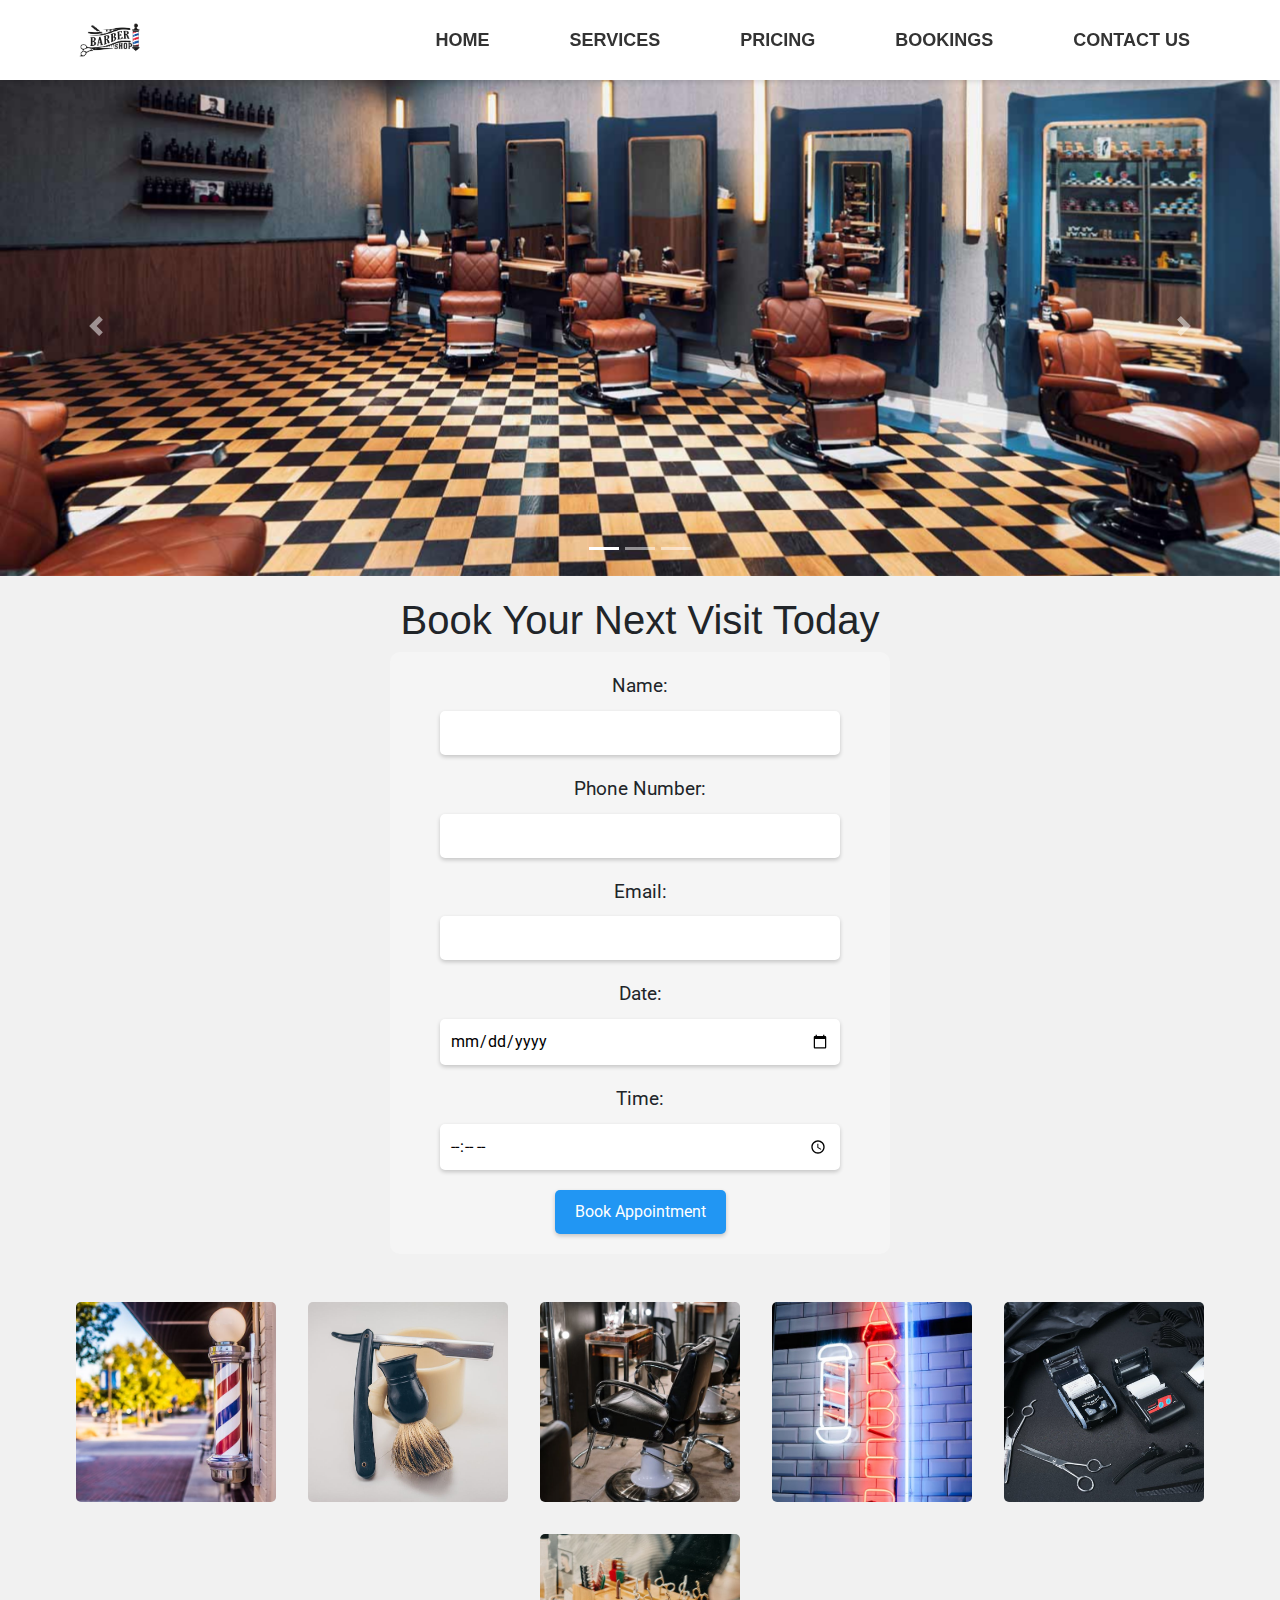
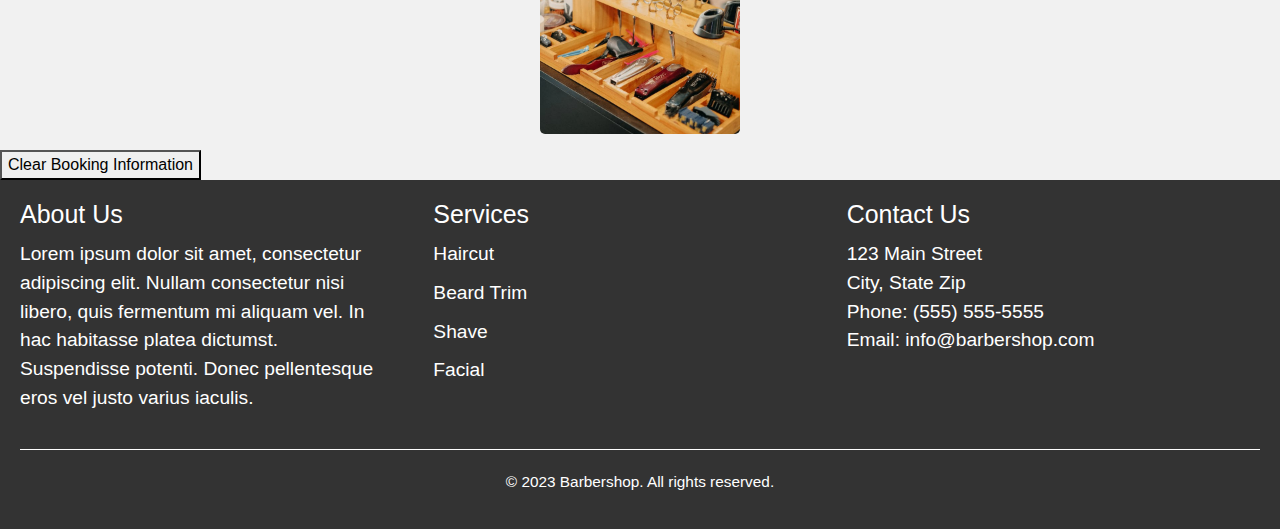
<file: index.html>
<!DOCTYPE html>
<html lang="en">
<head>
    <meta charset="UTF-8">
    <meta http-equiv="X-UA-Compatible" content="IE=edge">
    <link rel="stylesheet" href="https://maxcdn.bootstrapcdn.com/bootstrap/4.0.0/css/bootstrap.min.css">
    <link href="https://fonts.googleapis.com/css2?family=Roboto:wght@400;700&display=swap" rel="stylesheet">
  <link rel="stylesheet" href="style.css">
    <meta name="viewport" content="width=device-width, initial-scale=1.0">
    <title>Document</title>
</head>
<body>
  <nav>
    <div class="logo">
      <a href="index.html">  <img src="img/logo.jpeg" alt="Barbershop Logo">
      </a>
    </div>
    <ul>
      <li><a href="index.html">Home</a></li>
      <li><a href="#">Services</a></li>
      <li><a href="#">Pricing</a></li>
      <li><a href="bookings.html">Bookings</a></li>
      <li><a href="#">Contact Us</a></li>
    </ul>
  </nav>
  
  
 
  <h1>Welcome to Barber Shop</h1>

  <div  id="carouselExampleIndicators" class="carousel slide" data-ride="carousel">
    <ol class="carousel-indicators">
      <li data-target="#carouselExampleIndicators" data-slide-to="0" class="active"></li>
      <li data-target="#carouselExampleIndicators" data-slide-to="1"></li>
      <li data-target="#carouselExampleIndicators" data-slide-to="2"></li>
    </ol>
    <div class="carousel-inner">
      <div class="carousel-item active">
        <img class="d-block w-100" src="img/carousel1.jpg" alt="First slide">
      </div>
      <div class="carousel-item">
        <img class="d-block w-100" src="img/carousel2.jpg" alt="Second slide">
      </div>
      <div class="carousel-item">
        <img class="d-block w-100" src="img/carousel3.jpg" alt="Third slide">
      </div>
    </div>
    <a class="carousel-control-prev" href="#carouselExampleIndicators" role="button" data-slide="prev">
      <span class="carousel-control-prev-icon" aria-hidden="true"></span>
      <span class="sr-only">Previous</span>
    </a>
    <a class="carousel-control-next" href="#carouselExampleIndicators" role="button" data-slide="next">
      <span class="carousel-control-next-icon" aria-hidden="true"></span>
      <span class="sr-only">Next</span>
    </a>
  </div>
    <h1>Book Your Next Visit Today</h1>
      <form class="booking-form" id="formboook">
        <label>Name:</label>
        <input type="text" name="name" required>
      
        <label>Phone Number:</label>
        <input type="tel" name="phone" required>
      
        <label>Email:</label>
        <input type="email" name="email" required>
      
        <label for="date">Date:</label>
        <input type="date" id="date" name="date" required>
        
        <label for="time">Time:</label>
        <input type="time" id="time" name="time" list="available-times" required>
        <datalist id="available-times"></datalist>
        <button type="submit">Book Appointment</button>
      </form>
      <div id="booking-details">
        <!-- This is where the booking details will be displayed -->
      </div>
      <div class="gallery">
        <img src="img/barber1.jpeg" alt="Barber 1">
        <img src="img/barber2.jpeg" alt="Barber 2">
        <img src="img/barber3.jpeg" alt="Barber 3">
        <img src="img/barber4.jpeg" alt="Barber 4">
        <img src="img/barber5.jpeg" alt="Barber 5">
        <img src="img/barber6.jpeg" alt="Barber 6">
      </div>
      
      <div id="toast" class="toast"></div>

      <button id="clearStorageButton">Clear Booking Information</button>

      <div id="modal" class="modal">
        <div class="modal-content">
          <span class="close">&times;</span>
          <h2>Thank You!</h2>
          <p>Your appointment has been booked.</p>
          <button id="ok-button">OK</button>
        </div>
      </div>

      <footer>
        <div class="footer-container">
          <div class="footer-column">
            <h4>About Us</h4>
            <p>Lorem ipsum dolor sit amet, consectetur adipiscing elit. Nullam consectetur nisi libero, quis fermentum mi aliquam vel. In hac habitasse platea dictumst. Suspendisse potenti. Donec pellentesque eros vel justo varius iaculis.</p>
          </div>
          <div class="footer-column">
            <h4>Services</h4>
            <ul>
              <li>Haircut</li>
              <li>Beard Trim</li>
              <li>Shave</li>
              <li>Facial</li>
            </ul>
          </div>
          <div class="footer-column">
            <h4>Contact Us</h4>
            <p>123 Main Street<br>City, State Zip<br>Phone: (555) 555-5555<br>Email: info@barbershop.com</p>
          </div>
        </div>
        <div class="footer-credit">
          <p>© 2023 Barbershop. All rights reserved.</p>
        </div>
      </footer>
    
      
</body>
<script src="script.js"></script>
<script src="https://code.jquery.com/jquery-3.2.1.slim.min.js"></script>
<script src="https://cdnjs.cloudflare.com/ajax/libs/popper.js/1.12.9/umd/popper.min.js"></script>
<script src="https://maxcdn.bootstrapcdn.com/bootstrap/4.0.0/js/bootstrap.min.js"></script>
</html>
</file>
<file: style.css>
.booking-form {
    display: flex;
    flex-direction: column;
    align-items: center;
    max-width: 500px;
    margin: 0 auto;
    padding: 20px;
    background-color: #f5f5f5;
    border-radius: 10px;
  }
  
  .booking-form label {
    font-size: 1.2rem;
    margin-bottom: 10px;
  }
  
  .booking-form input {
    padding: 10px;
    margin-bottom: 20px;
    border-radius: 5px;
    border: none;
    box-shadow: 0 2px 4px rgba(0, 0, 0, 0.2);
    width: 100%;
    max-width: 400px;
  }
  
  .booking-form button {
    padding: 10px 20px;
    background-color: #2196f3;
    color: #fff;
    border: none;
    border-radius: 5px;
    box-shadow: 0 2px 4px rgba(0, 0, 0, 0.2);
    cursor: pointer;
    transition: all 0.3s ease;
  }
  
  .booking-form button:hover {
    background-color: #0d8bf2;
  }
  
  .booking-form {
    font-family: 'Roboto', sans-serif;
    /* Other styling */
  }
  

  
  .gallery {
    display: flex;
    flex-wrap: wrap;
    justify-content: center;
    align-items: center;
    margin-top: 2rem;
  }
  
  .gallery img {
    width: 200px;
    height: 200px;
    margin: 1rem;
    object-fit: cover;
    border-radius: 5px;
  }
  .modal {
    display: none;
    position: fixed;
    z-index: 1;
    left: 0;
    top: 0;
    width: 100%;
    height: 100%;
    overflow: auto;
    background-color: rgba(0, 0, 0, 0.5);
  }
  
  .modal-content {
    background-color: white;
    margin: 10% auto;
    padding: 20px;
    border: 1px solid #888;
    width: 50%;
  }
  
  .close {
    color: #aaaaaa;
    float: right;
    font-size: 28px;
    font-weight: bold;
  }
  
  .close:hover,
  .close:focus {
    color: #000;
    text-decoration: none;
    cursor: pointer;
  }
  .toast {
    visibility: hidden;
    min-width: 250px;
    background-color: #333;
    color: #fff;
    text-align: center;
    border-radius: 2px;
    padding: 16px;
    position: fixed;
    z-index: 1;
    left: 50%;
    bottom: 30px;
    transform: translateX(-50%);
  }
  
  .toast.show {
    visibility: visible;
    -webkit-animation: fadein 0.5s, fadeout 0.5s 2.5s;
    animation: fadein 0.5s, fadeout 0.5s 2.5s;
  }
  
  @-webkit-keyframes fadein {
    from {bottom: 0; opacity: 0;}
    to {bottom: 30px; opacity: 1;}
  }
  
  @keyframes fadein {
    from {bottom: 0; opacity: 0;}
    to {bottom: 30px; opacity: 1;}
  }
  
  @-webkit-keyframes fadeout {
    from {bottom: 30px; opacity: 1;}
    to {bottom: 0; opacity: 0;}
  }
  
  @keyframes fadeout {
    from {bottom: 30px; opacity: 1;}
    to {bottom: 0; opacity: 0;}
  }
  #ok-button {
    display: block;
    margin: 0 auto;
    padding: 12px 24px;
    background-color: #4CAF50;
    color: #fff;
    border: none;
    border-radius: 4px;
    cursor: pointer;
  }
  
  #ok-button:hover {
    background-color: #3e8e41;
  }
  
  body {
    font-family: Arial, sans-serif;
    background-color: #f1f1f1;
  }
  
  .logo img {
    max-height: 50px;
  }
  

/* Navigation styles */
nav {
  background-color: #333;
  height: 80px;
  display: flex;
  justify-content: space-between;
  align-items: center;
  position: fixed;
  top: 0;
  left: 0;
  right: 0;
  z-index: 9999;
}

nav ul {
  display: flex;
  margin: 0;
  padding: 0;
}

nav li {
  list-style: none;
}

nav a {
  display: block;
  color: #fff;
  text-align: center;
  padding: 0 20px;
  text-decoration: none; /* remove underline */
  position: relative;
}

nav a::after {
  content: '';
  display: block;
  height: 3px;
  width: 0;
  background-color: #fff;
  position: absolute;
  left: 50%;
  bottom: 0;
  transform: translateX(-50%);
  transition: width 0.5s ease;
}

nav a:hover::after {
  width: calc(100% - 40px);
  transition: width 0.5s ease;
}





nav {
  display: flex;
  justify-content: space-between;
  align-items: center;
  background-color: #ffffff;
  box-shadow: 0 2px 4px rgba(0, 0, 0, 0.1);
  height: 80px;
  padding: 0 50px;
  text-decoration-style: none;
}

nav ul {
  display: flex;
  align-items: center;
  margin: 0;
  
  text-decoration: none;
  padding: 0;
}

nav ul li {
  list-style: none;
  margin: 0 20px;
  text-decoration: none;
  position: relative;
  text-decoration-style: none;
}

nav ul li a {
  color: #333333;
  font-size: 18px;
  font-weight: bold;
  text-transform: uppercase;
  text-decoration: none;
  
  transition: color 0.3s ease-in-out;
}

nav ul li:hover::before {
  content: "";
  position: absolute;
  left: 0;
  bottom: -10px;
  width: 100%;
  height: 3px;
  background-color: #333333;
  animation-name: bar;
  animation-duration: 0.3s;
  animation-timing-function: ease-in-out;
  animation-fill-mode: forwards;
}

@keyframes bar {
  from {
    width: 0%;
  }
  to {
    width: 100%;
  }
}

  h1 {
    margin-top: 20px;
    text-align: center;
  }
  
  ul#bookingsList {
    margin: 0 auto;
    padding: 0;
    list-style-type: none;
    max-width: 600px;
  }
  
  ul#bookingsList li {
    background-color: #fff;
    border-radius: 10px;
    padding: 20px;
    margin-bottom: 20px;
    box-shadow: 0px 2px 2px rgba(0, 0, 0, 0.1);
  }
  
  ul#bookingsList li p {
    margin: 0;
    padding: 0;
  }
  
  ul#bookingsList li p:first-child {
    margin-bottom: 10px;
  }
  
  ul#bookingsList li p strong {
    font-weight: bold;
    margin-right: 10px;
  }
  
  @media only screen and (max-width: 600px) {
    nav ul {
      display: block;
    }
    
    nav ul li {
      display: block;
      margin-bottom: 10px;
    }
    
    ul#bookingsList li {
      max-width: 100%;
    }
  }
  
  .carousel-item img {
    width: 100%;
    height: auto;
    max-height: 500px; /* optional, adjust to your preference */
    object-fit: cover;
  }

  footer {
    background-color: #333;
    color: #fff;
    font-size: 1.2em;
    padding: 20px;
  }
  
  .footer-container {
    display: flex;
    justify-content: space-between;
    margin-bottom: 20px;
  }
  
  .footer-column {
    flex-basis: 30%;
    margin-right: 50px;
  }
  
  .footer-column h4 {
    font-size: 1.3em;
    margin-bottom: 10px;
  }
  
  ul {
    list-style-type: none;
    margin: 0;
    padding: 0;
  }
  
  ul li {
    margin-bottom: 10px;
  }
  
  .footer-credit {
    font-size: 0.8em;
    text-align: center;
    border-top: 1px solid #fff;
    padding-top: 20px;
  }
  .card {
    border: 1px solid black;
    width: 100px;
    height: 150px;
    display: inline-block;
    margin: 10px;
  }
</file>
